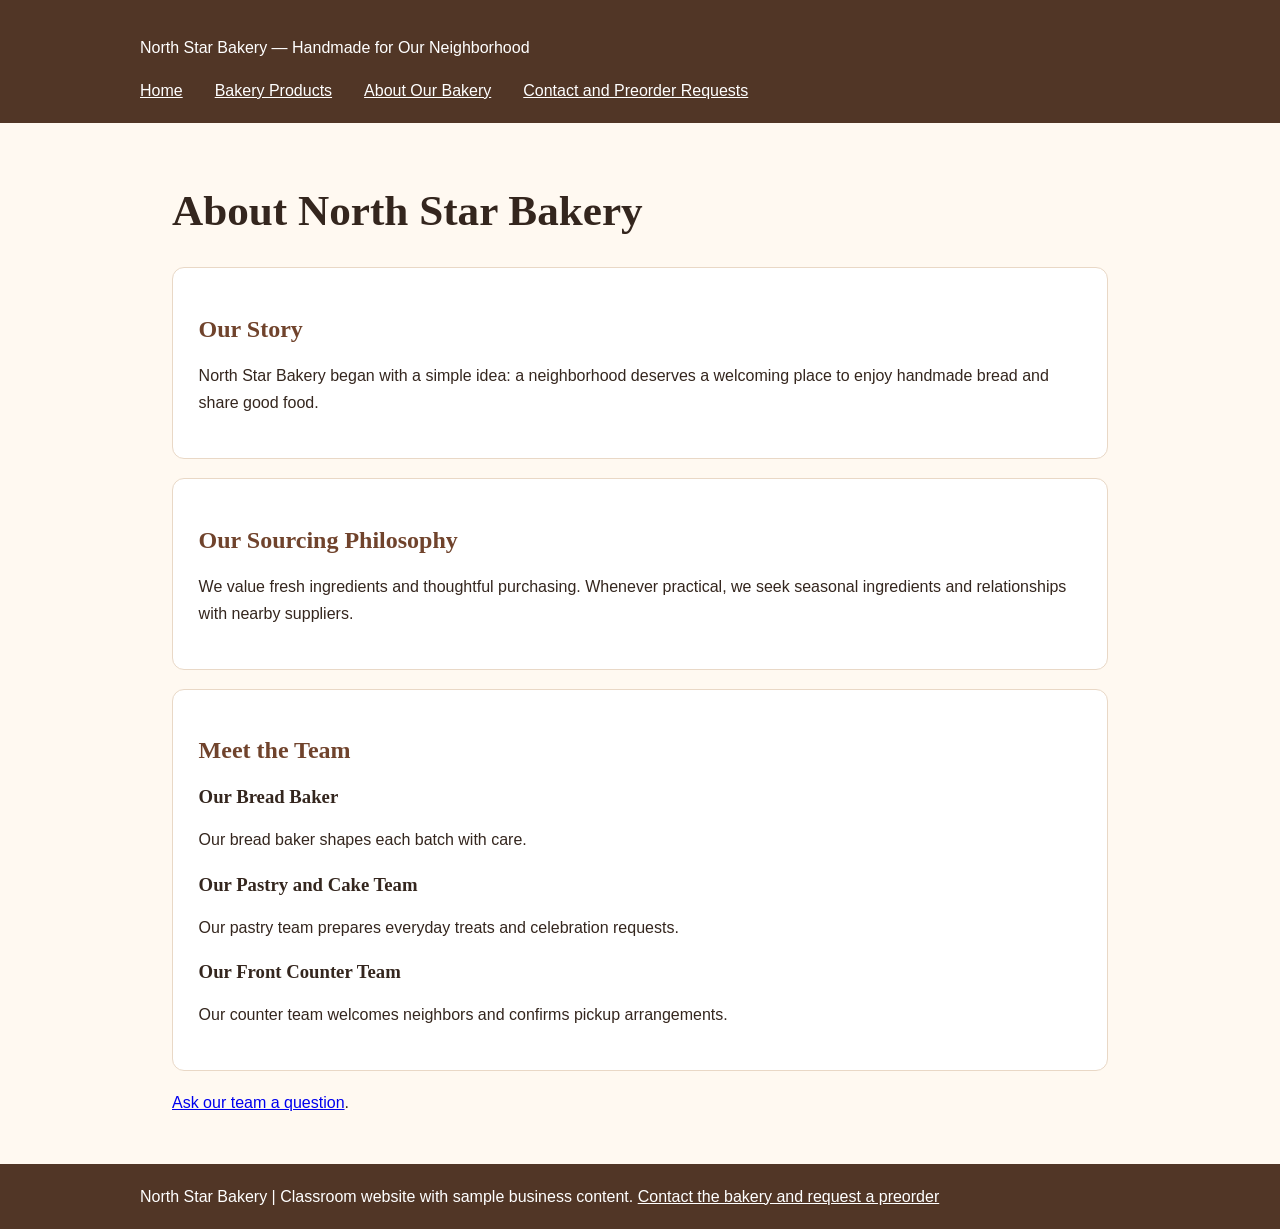
<file: about.html>
<!doctype html><html lang="en"><head><meta charset="utf-8"><meta name="viewport" content="width=device-width,initial-scale=1"><title>About | North Star Bakery</title><link rel="stylesheet" href="style.css"><script src="script.js" defer></script></head><body><a class="skip" href="#main-content">Skip to main content</a><header><p class="brand">North Star Bakery — Handmade for Our Neighborhood</p><nav aria-label="Main navigation"><a href="index.html">Home</a><a href="products.html">Bakery Products</a><a href="about.html">About Our Bakery</a><a href="contact.html">Contact and Preorder Requests</a></nav></header><main id="main-content"><h1>About North Star Bakery</h1><section><h2>Our Story</h2><p>North Star Bakery began with a simple idea: a neighborhood deserves a welcoming place to enjoy handmade bread and share good food.</p></section><section><h2>Our Sourcing Philosophy</h2><p>We value fresh ingredients and thoughtful purchasing. Whenever practical, we seek seasonal ingredients and relationships with nearby suppliers.</p></section><section><h2>Meet the Team</h2><h3>Our Bread Baker</h3><p>Our bread baker shapes each batch with care.</p><h3>Our Pastry and Cake Team</h3><p>Our pastry team prepares everyday treats and celebration requests.</p><h3>Our Front Counter Team</h3><p>Our counter team welcomes neighbors and confirms pickup arrangements.</p></section><p><a href="contact.html">Ask our team a question</a>.</p></main><footer>North Star Bakery | Classroom website with sample business content. <a href="contact.html">Contact the bakery and request a preorder</a></footer></body></html>
</file>
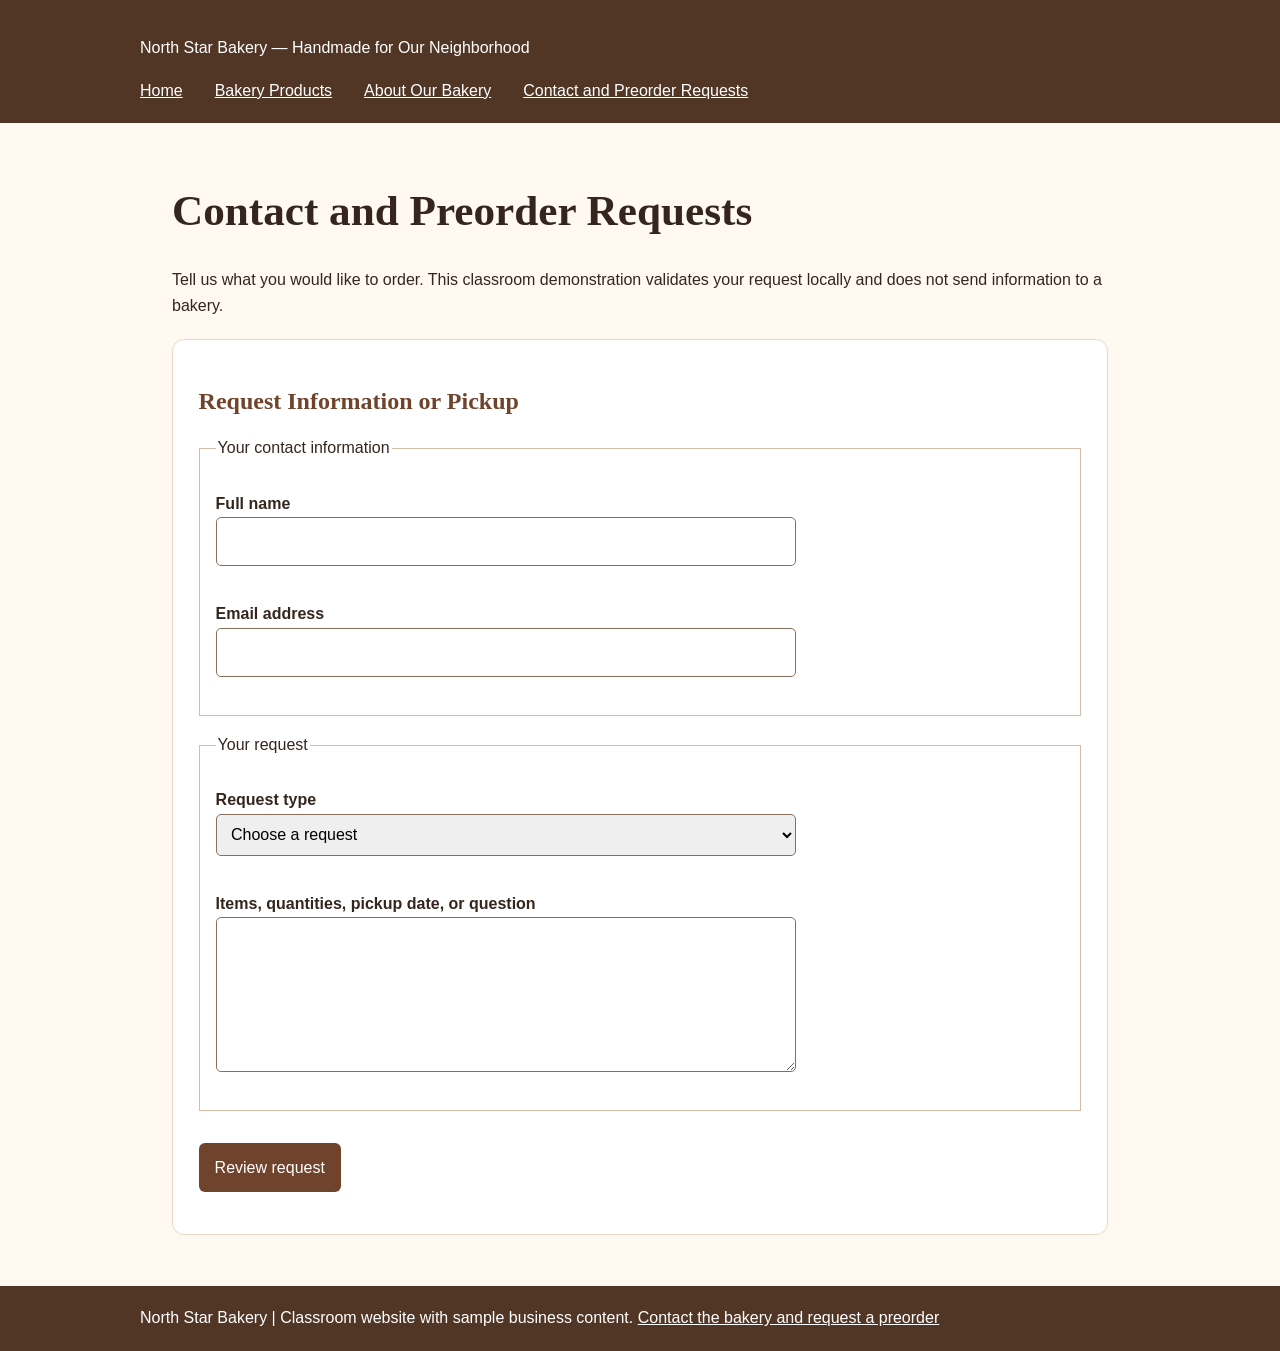
<file: contact.html>
<!doctype html><html lang="en"><head><meta charset="utf-8"><meta name="viewport" content="width=device-width,initial-scale=1"><title>Contact | North Star Bakery</title><link rel="stylesheet" href="style.css"><script src="script.js" defer></script></head><body><a class="skip" href="#main-content">Skip to main content</a><header><p class="brand">North Star Bakery — Handmade for Our Neighborhood</p><nav aria-label="Main navigation"><a href="index.html">Home</a><a href="products.html">Bakery Products</a><a href="about.html">About Our Bakery</a><a href="contact.html">Contact and Preorder Requests</a></nav></header><main id="main-content"><h1>Contact and Preorder Requests</h1><p>Tell us what you would like to order. This classroom demonstration validates your request locally and does not send information to a bakery.</p><section><h2>Request Information or Pickup</h2><form id="preorder-form" novalidate><fieldset><legend>Your contact information</legend><label for="customer-name">Full name</label><input id="customer-name" name="customer-name" autocomplete="name" aria-describedby="name-error"><small id="name-error" class="error" aria-live="polite"></small><label for="customer-email">Email address</label><input id="customer-email" name="customer-email" type="email" autocomplete="email" aria-describedby="email-error"><small id="email-error" class="error" aria-live="polite"></small></fieldset><fieldset><legend>Your request</legend><label for="request-type">Request type</label><select id="request-type"><option value="">Choose a request</option><option value="Preorder">Preorder</option><option value="Product question">Product question</option><option value="Allergy question">Allergy question</option></select><small id="type-error" class="error" aria-live="polite"></small><label for="request-details">Items, quantities, pickup date, or question</label><textarea id="request-details" rows="5" aria-describedby="details-error"></textarea><small id="details-error" class="error" aria-live="polite"></small></fieldset><button type="submit">Review request</button><p id="form-result" role="status" aria-live="polite"></p></form></section></main><footer>North Star Bakery | Classroom website with sample business content. <a href="contact.html">Contact the bakery and request a preorder</a></footer></body></html>
</file>
<file: style.css>
*{box-sizing:border-box}body{margin:0;background:#fff9f1;color:#34261e;font:1rem/1.65 Arial,sans-serif}header,footer{background:#513626;color:#fff;padding:1.2rem max(1rem,calc((100vw - 1000px)/2))}header a,footer a{color:#fff}nav{display:flex;flex-wrap:wrap;gap:.7rem 1.4rem}main{max-width:1000px;margin:auto;padding:1.3rem}h1,h2,h3{font-family:Georgia,serif;line-height:1.25}h1{font-size:2.1rem}h2{color:#70432c}section{background:#fff;border:1px solid #e9d8c6;border-radius:12px;padding:1.2rem;margin:1.2rem 0}img{max-width:100%;height:auto;border-radius:9px}figure{margin:1rem 0}figcaption{font-size:.9rem}label{display:block;font-weight:bold;margin-top:.8rem}input,select,textarea{display:block;width:100%;max-width:580px;padding:.65rem;border:1px solid #886e5d;border-radius:5px;font:inherit}button{background:#70432c;color:white;border:0;border-radius:6px;padding:.7rem 1rem;cursor:pointer;font:inherit;margin-top:1rem}button:hover{background:#513626}.choices{display:flex;flex-wrap:wrap;gap:.6rem}.choice{background:#f3e7d9;border:2px solid #dfc9b5;border-radius:8px;padding:.6rem 1rem}.choice[aria-pressed=true]{border-color:#70432c;background:#ead1b6}.error{display:block;color:#a02020;min-height:1.4rem}fieldset{border:1px solid #d7bca5;margin:1rem 0;padding:1rem}.skip{position:absolute;left:-9999px}.skip:focus{left:1rem;top:1rem;background:white;padding:.5rem}@media(min-width:700px){main{padding:2rem}h1{font-size:2.7rem}section{padding:1.6rem}nav{gap:2rem}}
</file>
